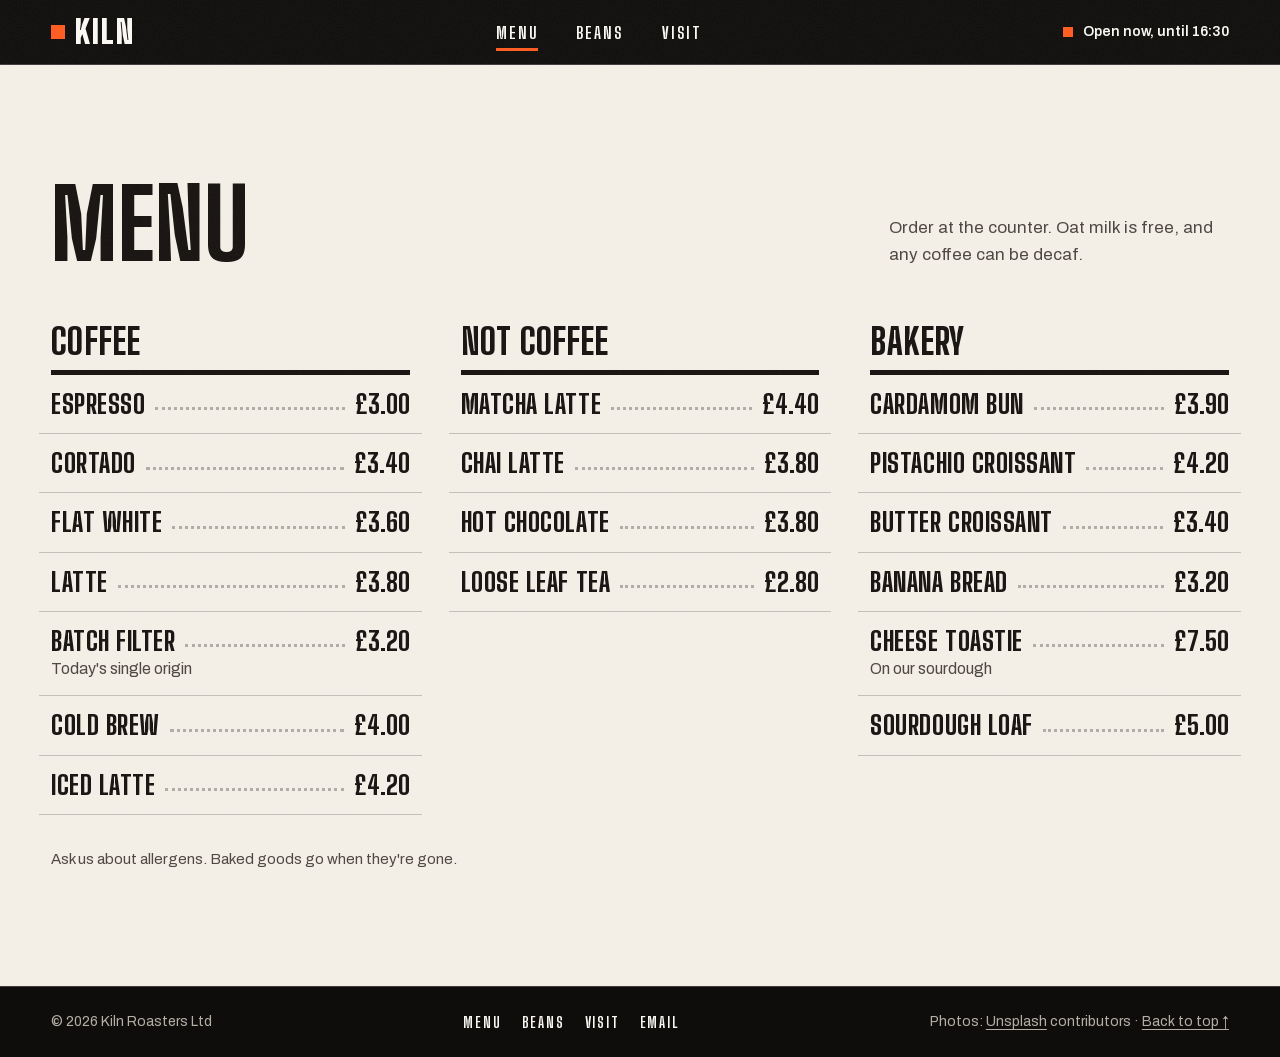
<file: menu.html>
<!DOCTYPE html>
<html lang="en">
<head>
  <meta charset="UTF-8">
  <meta name="viewport" content="width=device-width, initial-scale=1.0">
  <title>Menu — Kiln Coffee Roasters</title>
  <meta name="description" content="Coffee, bakery and what else is on the counter at Kiln, Liverpool.">
  <meta name="theme-color" content="#0e0d0c">

  <meta property="og:type" content="website">
  <meta property="og:title" content="Menu — Kiln Coffee Roasters">
  <meta property="og:description" content="Coffee, bakery and what else is on the counter at Kiln, Liverpool.">
  <meta property="og:url" content="https://lukebrennan.github.io/kiln/menu.html">
  <meta property="og:image" content="https://lukebrennan.github.io/kiln/assets/og.png">
  <meta property="og:image:width" content="1200">
  <meta property="og:image:height" content="630">
  <meta name="twitter:card" content="summary_large_image">

  <link rel="canonical" href="https://lukebrennan.github.io/kiln/menu.html">
  <link rel="icon" href="assets/favicon.svg" type="image/svg+xml">
  <link rel="manifest" href="manifest.webmanifest">
  <link rel="preconnect" href="https://images.unsplash.com" crossorigin>
  <link rel="preload" href="assets/fonts/big-shoulders-display.woff2" as="font" type="font/woff2" crossorigin>
  <link rel="preload" href="assets/fonts/archivo.woff2" as="font" type="font/woff2" crossorigin>
  <link rel="stylesheet" href="assets/css/style.css?v=3">
  <script>document.documentElement.classList.add("js")</script>
  <script src="assets/js/main.js?v=3" defer></script>
</head>
<body>
  <a class="skip" href="#main">Skip to content</a>

  <header class="site-header">
    <div class="wrap">
      <a class="brand" href="index.html" aria-label="Kiln Coffee Roasters, back to top">KILN</a>
      <nav class="nav" aria-label="Primary" data-spy>
        <a href="menu.html" aria-current="page">Menu</a>
        <a href="index.html#beans">Beans</a>
        <a href="index.html#visit">Visit</a>
      </nav>
      <span class="status" data-status data-open="false">Open daily</span>
    </div>
  </header>

  <main id="main">
    <section class="menu menu-page" aria-labelledby="menu-h">
      <div class="wrap">
        <div class="menu-head">
          <h1 id="menu-h">Menu</h1>
          <p>Order at the counter. Oat milk is free, and any coffee can be decaf.</p>
        </div>

        <div class="menu-cols">
          <div class="menu-group">
            <h2 class="group-title">Coffee</h2>
            <ul class="menu-list">
              <li class="item"><span class="name">Espresso</span><span class="leader" aria-hidden="true"></span><span class="price">£3.00</span></li>
              <li class="item"><span class="name">Cortado</span><span class="leader" aria-hidden="true"></span><span class="price">£3.40</span></li>
              <li class="item"><span class="name">Flat White</span><span class="leader" aria-hidden="true"></span><span class="price">£3.60</span></li>
              <li class="item"><span class="name">Latte</span><span class="leader" aria-hidden="true"></span><span class="price">£3.80</span></li>
              <li class="item"><span class="name">Batch Filter</span><span class="leader" aria-hidden="true"></span><span class="price">£3.20</span><span class="desc">Today's single origin</span></li>
              <li class="item"><span class="name">Cold Brew</span><span class="leader" aria-hidden="true"></span><span class="price">£4.00</span></li>
              <li class="item"><span class="name">Iced Latte</span><span class="leader" aria-hidden="true"></span><span class="price">£4.20</span></li>
            </ul>
          </div>

          <div class="menu-group">
            <h2 class="group-title">Not coffee</h2>
            <ul class="menu-list">
              <li class="item"><span class="name">Matcha Latte</span><span class="leader" aria-hidden="true"></span><span class="price">£4.40</span></li>
              <li class="item"><span class="name">Chai Latte</span><span class="leader" aria-hidden="true"></span><span class="price">£3.80</span></li>
              <li class="item"><span class="name">Hot Chocolate</span><span class="leader" aria-hidden="true"></span><span class="price">£3.80</span></li>
              <li class="item"><span class="name">Loose Leaf Tea</span><span class="leader" aria-hidden="true"></span><span class="price">£2.80</span></li>
            </ul>
          </div>

          <div class="menu-group">
            <h2 class="group-title">Bakery</h2>
            <ul class="menu-list">
              <li class="item"><span class="name">Cardamom Bun</span><span class="leader" aria-hidden="true"></span><span class="price">£3.90</span></li>
              <li class="item"><span class="name">Pistachio Croissant</span><span class="leader" aria-hidden="true"></span><span class="price">£4.20</span></li>
              <li class="item"><span class="name">Butter Croissant</span><span class="leader" aria-hidden="true"></span><span class="price">£3.40</span></li>
              <li class="item"><span class="name">Banana Bread</span><span class="leader" aria-hidden="true"></span><span class="price">£3.20</span></li>
              <li class="item"><span class="name">Cheese Toastie</span><span class="leader" aria-hidden="true"></span><span class="price">£7.50</span><span class="desc">On our sourdough</span></li>
              <li class="item"><span class="name">Sourdough Loaf</span><span class="leader" aria-hidden="true"></span><span class="price">£5.00</span></li>
            </ul>
          </div>
        </div>

        <p class="menu-note">Ask us about allergens. Baked goods go when they're gone.</p>
      </div>
    </section>
  </main>

  <footer class="site-footer">
    <div class="wrap">
      <span>© 2026 Kiln Roasters Ltd</span>
      <nav class="foot-nav" aria-label="Footer">
        <a href="menu.html">Menu</a>
        <a href="index.html#beans">Beans</a>
        <a href="index.html#visit">Visit</a>
        <a href="mailto:hello@kilncoffee.co.uk">Email</a>
      </nav>
      <span>Photos: <a href="https://unsplash.com" rel="noopener">Unsplash</a> contributors · <a href="#main">Back to top ↑</a></span>
    </div>
  </footer>

  <nav class="quickbar" aria-label="Quick actions">
    <span class="qstatus" data-status data-short data-open="false">Open daily</span>
    <span class="qactions">
      <a class="btn" href="index.html#beans">Beans</a>
      <a class="btn btn-line" href="index.html#visit">Visit</a>
    </span>
  </nav>
</body>
</html>
</file>
<file: assets/css/style.css>
/* Kiln — industrial signage. Warm black, signal orange, off-white menu. */

@font-face {
  font-family: "Big Shoulders Display";
  src: url("../fonts/big-shoulders-display.woff2") format("woff2");
  font-weight: 100 900;
  font-display: swap;
}
@font-face {
  font-family: "Archivo";
  src: url("../fonts/archivo.woff2") format("woff2");
  font-weight: 100 900;
  font-stretch: 62% 125%;
  font-display: swap;
}

:root {
  --black: #0e0d0c;
  --black-2: #181614;
  --paper: #f3eee6;
  --white: #fbf8f3;
  --muted: #b5aea5;
  --rule: rgba(251, 248, 243, 0.2);
  --orange: #ff5a1f;
  --on-orange: #150b05;
  --on-paper: #14110f;
  --paper-text: #4a443e;

  --display: "Big Shoulders Display", "Arial Narrow", sans-serif;
  --text: "Archivo", system-ui, sans-serif;

  --gutter: clamp(20px, 4vw, 56px);
  --max: 1360px;
  --header-h: 64px;
  --ease: cubic-bezier(0.22, 1, 0.36, 1);
}

*, *::before, *::after { box-sizing: border-box; }

html {
  color-scheme: dark;
  background: var(--black);
  scroll-behavior: smooth;
  scroll-padding-top: calc(var(--header-h) + 8px);
  scrollbar-color: #4a3d36 var(--black);
  scrollbar-width: thin;
}

body {
  margin: 0;
  background: var(--black);
  color: var(--muted);
  font: 400 1.0625rem/1.6 var(--text);
  -webkit-font-smoothing: antialiased;
  accent-color: var(--orange);
  caret-color: var(--orange);
}

::selection { background: var(--orange); color: var(--on-orange); }

img { display: block; max-width: 100%; }
a { color: inherit; }
:focus-visible { outline: 3px solid var(--orange); outline-offset: 3px; }

.wrap {
  width: 100%;
  max-width: var(--max);
  margin-inline: auto;
  padding-inline: var(--gutter);
}

.skip {
  position: absolute;
  left: var(--gutter);
  top: -80px;
  z-index: 100;
  padding: 10px 16px;
  background: var(--orange);
  color: var(--on-orange);
  font: 700 0.875rem var(--text);
}
.skip:focus { top: 10px; }

h1, h2, h3 {
  margin: 0;
  font-family: var(--display);
  font-weight: 800;
  line-height: 0.92;
  letter-spacing: 0.005em;
  text-transform: uppercase;
  text-wrap: balance;
}
h2 { font-size: clamp(3rem, 8vw, 6rem); }

p { margin: 0; max-width: 60ch; text-wrap: pretty; }

.btn {
  display: inline-flex;
  align-items: center;
  gap: 12px;
  padding: 16px 24px 15px;
  background: var(--orange);
  color: var(--on-orange);
  font: 800 1.25rem/1 var(--display);
  letter-spacing: 0.08em;
  text-transform: uppercase;
  text-decoration: none;
  transition: background-color 160ms var(--ease);
}
.btn svg { width: 18px; height: 18px; transition: transform 200ms var(--ease); }
.btn:hover { background: var(--white); }
.btn:hover svg { transform: translateX(4px); }

.link {
  font: 700 1.0625rem/1 var(--display);
  letter-spacing: 0.1em;
  text-transform: uppercase;
  color: var(--white);
  text-decoration: underline;
  text-decoration-color: var(--orange);
  text-decoration-thickness: 2px;
  text-underline-offset: 6px;
}
.link:hover { color: var(--orange); }

/* Header */

.site-header {
  position: sticky;
  top: 0;
  z-index: 50;
  background: var(--black);
  border-bottom: 1px solid var(--rule);
}
.site-header .wrap {
  display: flex;
  align-items: center;
  justify-content: space-between;
  gap: 20px;
  min-height: var(--header-h);
  transition: min-height 240ms var(--ease);
}
.site-header.scrolled .wrap { min-height: 52px; }
.site-header.scrolled .brand { font-size: 1.625rem; }

.brand {
  display: inline-flex;
  align-items: center;
  gap: 10px;
  text-decoration: none;
  font: 900 2rem/1 var(--display);
  letter-spacing: 0.06em;
  color: var(--white);
  transition: font-size 240ms var(--ease);
}
.brand::before {
  content: "";
  width: 14px;
  height: 14px;
  background: var(--orange);
}

.nav { display: flex; gap: clamp(18px, 3vw, 40px); }
.nav a {
  padding: 10px 0;
  font: 700 1.0625rem/1 var(--display);
  letter-spacing: 0.12em;
  text-transform: uppercase;
  text-decoration: none;
  color: var(--white);
  background: linear-gradient(var(--orange), var(--orange)) 0 100% / 0 3px no-repeat;
  transition: background-size 220ms var(--ease);
}
.nav a:hover, .nav a[aria-current] { background-size: 100% 3px; }

.status {
  display: none;
  align-items: center;
  gap: 10px;
  font: 600 0.875rem/1 var(--text);
  color: var(--white);
  white-space: nowrap;
}
.status::before { content: ""; width: 10px; height: 10px; background: var(--muted); }
.status[data-open="true"]::before { background: var(--orange); }
@media (min-width: 900px) { .status { display: inline-flex; } }

/* Hero */

.hero { padding-block: clamp(36px, 6vw, 80px) clamp(56px, 8vw, 112px); }

.hero h1 {
  display: flex;
  align-items: center;
  gap: 0.14em;
  color: var(--white);
  font-size: clamp(5.5rem, 17vw, 10rem);
  line-height: 0.82;
  letter-spacing: 0.04em;
}
.hero h1::before {
  content: "";
  width: 0.34em;
  height: 0.34em;
  background: var(--orange);
  flex: none;
}
.hero-title { margin-bottom: 8px; }
.tagline {
  margin-top: clamp(14px, 2vw, 22px);
  font: 700 clamp(0.9375rem, 1.6vw, 1.125rem)/1.3 var(--display);
  letter-spacing: 0.16em;
  text-transform: uppercase;
  color: var(--muted);
  max-width: none;
}

.hero-grid {
  display: grid;
  grid-template-columns: repeat(12, minmax(0, 1fr));
  column-gap: 24px;
  row-gap: 48px;
  margin-top: 0;
  align-items: start;
}
.hero-info { grid-column: 1 / -1; display: grid; gap: 32px; }
.hero-photo { grid-column: 1 / -1; }

.deck { font-size: clamp(1.1875rem, 2vw, 1.375rem); line-height: 1.5; color: var(--white); max-width: 34ch; }
.hero-actions { display: flex; flex-wrap: wrap; align-items: center; gap: 20px 28px; }

.facts { margin: 0; border-top: 1px solid var(--rule); }
.fact {
  display: grid;
  grid-template-columns: clamp(5rem, 22vw, 7.5rem) minmax(0, 1fr);
  gap: 16px;
  padding: 14px 0 13px;
  border-bottom: 1px solid var(--rule);
}
.fact dt { font: 700 0.875rem/1.5 var(--display); letter-spacing: 0.14em; text-transform: uppercase; color: var(--muted); padding-top: 2px; }
.fact dd { margin: 0; color: var(--white); font-weight: 500; }
.fact dd .status-text { display: inline-flex; align-items: center; gap: 10px; }
.fact dd .status-text::before { content: ""; width: 10px; height: 10px; background: var(--muted); flex: none; }
.fact dd .status-text[data-open="true"]::before { background: var(--orange); }

.framed { position: relative; isolation: isolate; }
.framed::before {
  content: "";
  position: absolute;
  inset: 20px -20px -20px 20px;
  background: var(--frame, var(--orange));
  z-index: -1;
}
.framed img { width: 100%; height: auto; aspect-ratio: 4 / 3; object-fit: cover; background: var(--black-2); }
.fade .framed img { opacity: 0; transition: opacity 700ms var(--ease); }
.fade .framed img.loaded { opacity: 1; }
.framed::before { transition: translate 300ms var(--ease); }
@media (hover: hover) { .framed:hover::before { translate: 6px 6px; } }
.beans-photo img { aspect-ratio: 1 / 1; }

@media (min-width: 900px) {
  .hero-info { grid-column: 1 / span 5; }
  .hero-photo { grid-column: 7 / -1; }
  .framed::before { inset: 28px -28px -28px 28px; }
}

/* Menu: off-white panel, black type */

.menu {
  background: var(--paper);
  color: var(--paper-text);
  padding-block: clamp(64px, 9vw, 128px);
}
.menu :focus-visible { outline-color: var(--on-paper); }
.menu-head { display: flex; flex-wrap: wrap; align-items: end; justify-content: space-between; gap: 16px 40px; margin-bottom: clamp(32px, 5vw, 56px); }
.menu h2 { color: var(--on-paper); }
.menu-head p { max-width: 34ch; }

.menu-cols { display: grid; gap: 48px; }
.group-title {
  font-size: 2.25rem;
  color: var(--on-paper);
  padding-bottom: 12px;
  border-bottom: 5px solid var(--on-paper);
}
.menu-list { list-style: none; margin: 0; padding: 0; }
.item {
  display: grid;
  grid-template-columns: auto minmax(16px, 1fr) auto;
  gap: 2px 10px;
  align-items: baseline;
  padding: 16px 12px 15px;
  margin-inline: -12px;
  border-bottom: 1px solid rgba(20, 17, 15, 0.22);
  transition: background-color 140ms var(--ease), color 140ms var(--ease);
}
.item .name {
  min-width: 0;
  font: 800 1.625rem/1.05 var(--display);
  letter-spacing: 0.02em;
  text-transform: uppercase;
  color: var(--on-paper);
}
.item .price {
  font: 800 1.625rem/1.05 var(--display);
  font-variant-numeric: tabular-nums;
  color: var(--on-paper);
}
.item .desc { grid-column: 1 / -1; font-size: 1rem; line-height: 1.45; }
.leader { align-self: end; margin-bottom: 0.45em; border-bottom: 3px dotted rgba(20, 17, 15, 0.3); }
.item:hover .leader { border-color: var(--on-orange); }
.menu-note { margin-top: 32px; font-size: 0.9375rem; color: var(--paper-text); }

@media (hover: hover) {
  .item:hover { background: var(--orange); }
  .item:hover .desc { color: var(--on-orange); }
}

@media (min-width: 900px) {
  .menu-cols { grid-template-columns: repeat(3, minmax(0, 1fr)); column-gap: clamp(32px, 4vw, 64px); }
}

/* Beans: orange field */

.beans {
  background: var(--orange);
  color: var(--on-orange);
  padding-block: clamp(64px, 9vw, 128px);
}
.beans :focus-visible { outline-color: var(--on-orange); }
.beans-grid { display: grid; grid-template-columns: repeat(12, minmax(0, 1fr)); column-gap: 24px; row-gap: 56px; align-items: start; }
.beans-copy { grid-column: 1 / -1; }
.beans-photo { grid-column: 1 / -1; --frame: var(--on-orange); }
.beans h2 { color: var(--on-orange); margin-bottom: 20px; }
.beans-copy > p { font-size: 1.125rem; font-weight: 500; max-width: 38ch; }

.lots { list-style: none; margin: 40px 0 0; padding: 0; border-top: 3px solid var(--on-orange); }
.lot {
  display: grid;
  grid-template-columns: minmax(0, 1fr) auto;
  gap: 4px 20px;
  padding: 18px 0 17px;
  border-bottom: 3px solid var(--on-orange);
}
.lot h3 { font-size: clamp(2.25rem, 4vw, 3rem); color: var(--on-orange); line-height: 0.95; }
.lot .price { font: 800 clamp(1.75rem, 3vw, 2.25rem)/1 var(--display); font-variant-numeric: tabular-nums; align-self: start; padding-top: 4px; }
.lot .meta { grid-column: 1 / -1; font-weight: 600; font-size: 0.9375rem; }
.lot .notes { grid-column: 1 / -1; font-size: 0.9375rem; }
.roast {
  grid-column: 1 / -1;
  width: 70px;
  height: 10px;
  margin: 6px 0 2px;
  background: linear-gradient(90deg, currentColor 0 calc(var(--l, 0) * 15px - 5px), transparent 0);
  box-shadow: inset 0 0 0 1.5px currentColor;
  -webkit-mask: linear-gradient(#000, #000) 0 0 / 10px 100% no-repeat, linear-gradient(#000, #000) 15px 0 / 10px 100% no-repeat, linear-gradient(#000, #000) 30px 0 / 10px 100% no-repeat, linear-gradient(#000, #000) 45px 0 / 10px 100% no-repeat, linear-gradient(#000, #000) 60px 0 / 10px 100% no-repeat;
  mask: linear-gradient(#000, #000) 0 0 / 10px 100% no-repeat, linear-gradient(#000, #000) 15px 0 / 10px 100% no-repeat, linear-gradient(#000, #000) 30px 0 / 10px 100% no-repeat, linear-gradient(#000, #000) 45px 0 / 10px 100% no-repeat, linear-gradient(#000, #000) 60px 0 / 10px 100% no-repeat;
}

@media (min-width: 900px) {
  .beans-copy { grid-column: 1 / span 6; }
  .beans-photo { grid-column: 8 / -1; position: sticky; top: calc(var(--header-h) + 40px); }
}

/* Visit */

.visit { padding-block: clamp(64px, 9vw, 128px); }
.visit h2 { color: var(--white); margin-bottom: 36px; }
.visit-grid { display: grid; grid-template-columns: repeat(12, minmax(0, 1fr)); column-gap: 24px; row-gap: 56px; align-items: start; }
.visit-info { grid-column: 1 / -1; display: grid; gap: 36px; }
.visit-photo { grid-column: 1 / -1; }

.hours { margin: 0; border-top: 3px solid var(--white); }
.hours-row {
  display: flex;
  justify-content: space-between;
  align-items: baseline;
  gap: 16px;
  padding: 14px 12px 13px;
  margin-inline: -12px;
  border-bottom: 1px solid var(--rule);
}
.hours-row dt { font: 800 1.5rem/1 var(--display); letter-spacing: 0.04em; text-transform: uppercase; color: var(--white); }
.hours-row dd { margin: 0; font-weight: 600; font-variant-numeric: tabular-nums; color: var(--white); }
.hours-row.today { background: var(--orange); }
.hours-row.today dt, .hours-row.today dd { color: var(--on-orange); }
.hours-row.today dt::after { content: " · today"; font-weight: 700; }

.address { font-style: normal; display: grid; gap: 4px; color: var(--white); }
.address strong { font: 800 1.875rem/1.05 var(--display); letter-spacing: 0.03em; text-transform: uppercase; }
.address a { color: var(--orange); text-underline-offset: 4px; text-decoration-thickness: 2px; font-weight: 600; }
.address a:hover { color: var(--white); }
.wholesale { padding-top: 4px; }

@media (min-width: 900px) {
  .visit-info { grid-column: 1 / span 5; }
  .visit-photo { grid-column: 7 / -1; }
}

/* Footer */

.site-footer { border-top: 1px solid var(--rule); padding-block: 24px; font-size: 0.875rem; color: var(--muted); }
.site-footer .wrap { display: flex; flex-wrap: wrap; align-items: center; justify-content: space-between; gap: 12px 32px; }
.foot-nav { display: flex; gap: 20px; }
.foot-nav a { font: 700 0.9375rem/1 var(--display); letter-spacing: 0.12em; text-transform: uppercase; text-decoration: none; color: var(--white); }
.foot-nav a:hover { color: var(--orange); }
.site-footer a { text-underline-offset: 3px; }

/* 404 */

.lost { padding-block: clamp(64px, 12vw, 160px); min-height: 70vh; }
.lost-code { font: 900 clamp(7rem, 26vw, 20rem)/0.8 var(--display); color: var(--orange); margin-bottom: 24px; }
.lost h1 { color: var(--white); font-size: clamp(3rem, 8vw, 6rem); margin-bottom: 24px; }
.lost-actions { display: flex; flex-wrap: wrap; align-items: center; gap: 20px 28px; margin-top: 36px; max-width: none; }

/* Screen-reader-only text */

.sr {
  position: absolute;
  width: 1px;
  height: 1px;
  margin: -1px;
  padding: 0;
  overflow: hidden;
  clip-path: inset(50%);
  white-space: nowrap;
  border: 0;
}

/* Why Kiln */

.why { background: var(--black-2); border-top: 1px solid var(--rule); padding-block: clamp(56px, 8vw, 112px); }
.why-grid { display: grid; grid-template-columns: repeat(12, minmax(0, 1fr)); column-gap: 24px; row-gap: 40px; align-items: start; }
.why-lede {
  grid-column: 1 / -1;
  font: 600 clamp(1.625rem, 3.2vw, 2.5rem)/1.2 var(--text);
  letter-spacing: -0.01em;
  color: var(--white);
  max-width: 24ch;
}
.why-list { grid-column: 1 / -1; list-style: none; margin: 0; padding: 0; border-top: 1px solid var(--rule); }
.why-list li {
  display: grid;
  grid-template-columns: clamp(7rem, 34%, 12rem) minmax(0, 1fr);
  gap: 16px;
  padding: 18px 0 17px;
  border-bottom: 1px solid var(--rule);
}
.why-list strong { font: 800 1.5rem/1 var(--display); letter-spacing: 0.04em; text-transform: uppercase; color: var(--orange); }
@media (min-width: 900px) {
  .why-lede { grid-column: 1 / span 6; }
  .why-list { grid-column: 8 / -1; }
}

/* Menu page and homepage highlights */

.menu h1 { color: var(--on-paper); font-size: clamp(3rem, 8vw, 6rem); }
.menu-note { max-width: none; }
.menu-cta { margin-top: clamp(32px, 4vw, 48px); max-width: none; }
.menu-page { min-height: 70vh; }
@media (min-width: 700px) and (max-width: 899px) {
  .menu-cols { grid-template-columns: repeat(2, minmax(0, 1fr)); column-gap: 40px; }
}
@media (min-width: 700px) {
  .menu-cols.two { grid-template-columns: repeat(2, minmax(0, 1fr)); column-gap: clamp(32px, 5vw, 80px); }
}

/* Mobile quick bar */

.quickbar {
  position: fixed;
  inset: auto 0 0 0;
  z-index: 60;
  display: flex;
  align-items: center;
  justify-content: space-between;
  gap: 12px;
  padding: 10px var(--gutter) calc(10px + env(safe-area-inset-bottom));
  background: var(--black);
  border-top: 1px solid var(--rule);
}
.qstatus { display: inline-flex; align-items: center; gap: 8px; font: 600 0.875rem/1.2 var(--text); color: var(--white); }
.qstatus::before { content: ""; width: 10px; height: 10px; background: var(--muted); flex: none; }
.qstatus[data-open="true"]::before { background: var(--orange); }
.qactions { display: flex; gap: 10px; }
.quickbar .btn { padding: 14px 18px 13px; font-size: 1.125rem; }
.btn-line { background: transparent; color: var(--white); box-shadow: inset 0 0 0 2px var(--white); }
.btn-line:hover { background: var(--white); color: var(--on-orange); }
@media (max-width: 899px) { body { padding-bottom: 76px; } }
@media (min-width: 900px) { .quickbar { display: none; } }

/* Scroll reveals: content is visible without JS */

.js .reveal {
  opacity: 0;
  transform: translateY(18px);
  transition: opacity 600ms var(--ease) var(--d, 0ms), transform 700ms var(--ease) var(--d, 0ms);
}
.js .reveal.in { opacity: 1; transform: none; }
.js .framed.reveal::before {
  transform: scale(0);
  transform-origin: 0 0;
  transition: transform 800ms var(--ease) calc(var(--d, 0ms) + 250ms);
}
.js .framed.reveal.in::before { transform: none; }

@media (hover: hover) {
  .lot { padding-inline: 12px; margin-inline: -12px; transition: background-color 160ms var(--ease), color 160ms var(--ease); }
  .lot:hover { background: var(--on-orange); color: var(--orange); }
  .lot:hover h3 { color: var(--orange); }
}

@media (prefers-reduced-motion: reduce) {
  html { scroll-behavior: auto; }
  * { transition-duration: 0.01ms !important; }
  .js .reveal, .js .framed.reveal::before { opacity: 1; transform: none; }
}

/* Fine grain over everything; the black sections read as matte rather than flat */

body::before {
  content: "";
  position: fixed;
  inset: 0;
  z-index: 90;
  pointer-events: none;
  opacity: 0.055;
  background-image: url("data:image/svg+xml,%3Csvg xmlns='http://www.w3.org/2000/svg' width='160' height='160'%3E%3Cfilter id='n'%3E%3CfeTurbulence type='fractalNoise' baseFrequency='0.9' numOctaves='2' stitchTiles='stitch'/%3E%3CfeColorMatrix values='0 0 0 0 1 0 0 0 0 1 0 0 0 0 1 0 0 0 1 0'/%3E%3C/filter%3E%3Crect width='160' height='160' filter='url(%23n)'/%3E%3C/svg%3E");
}

.btn:active { transform: translateY(1px); }

/* Print: the menu on one sheet, nothing else */

@media print {
  html, body { background: #fff; color: #000; padding: 0; }
  body::before, .site-header, .hero, .why, .beans, .visit, .quickbar, .menu-cta, .site-footer { display: none !important; }
  .menu { background: #fff; color: #000; padding: 12mm 0 0; }
  .menu h2, .group-title, .item .name, .item .price { color: #000; }
  .menu h1, .menu h2 { font-size: 3rem; line-height: 1; color: #000; }
  .menu-cols { grid-template-columns: repeat(2, 1fr); column-gap: 12mm; }
  .menu-group { break-inside: avoid; }
  .group-title { font-size: 1.5rem; border-bottom-width: 3px; }
  .item { break-inside: avoid; padding-block: 7px; }
  .item .name, .item .price { font-size: 1.125rem; }
  .item .desc { font-size: 0.875rem; }
  .leader { border-color: #000; border-bottom-width: 2px; margin-bottom: 0.35em; }
  .menu-note { font-size: 0.8125rem; }
  .reveal { opacity: 1 !important; transform: none !important; }
}
</file>
